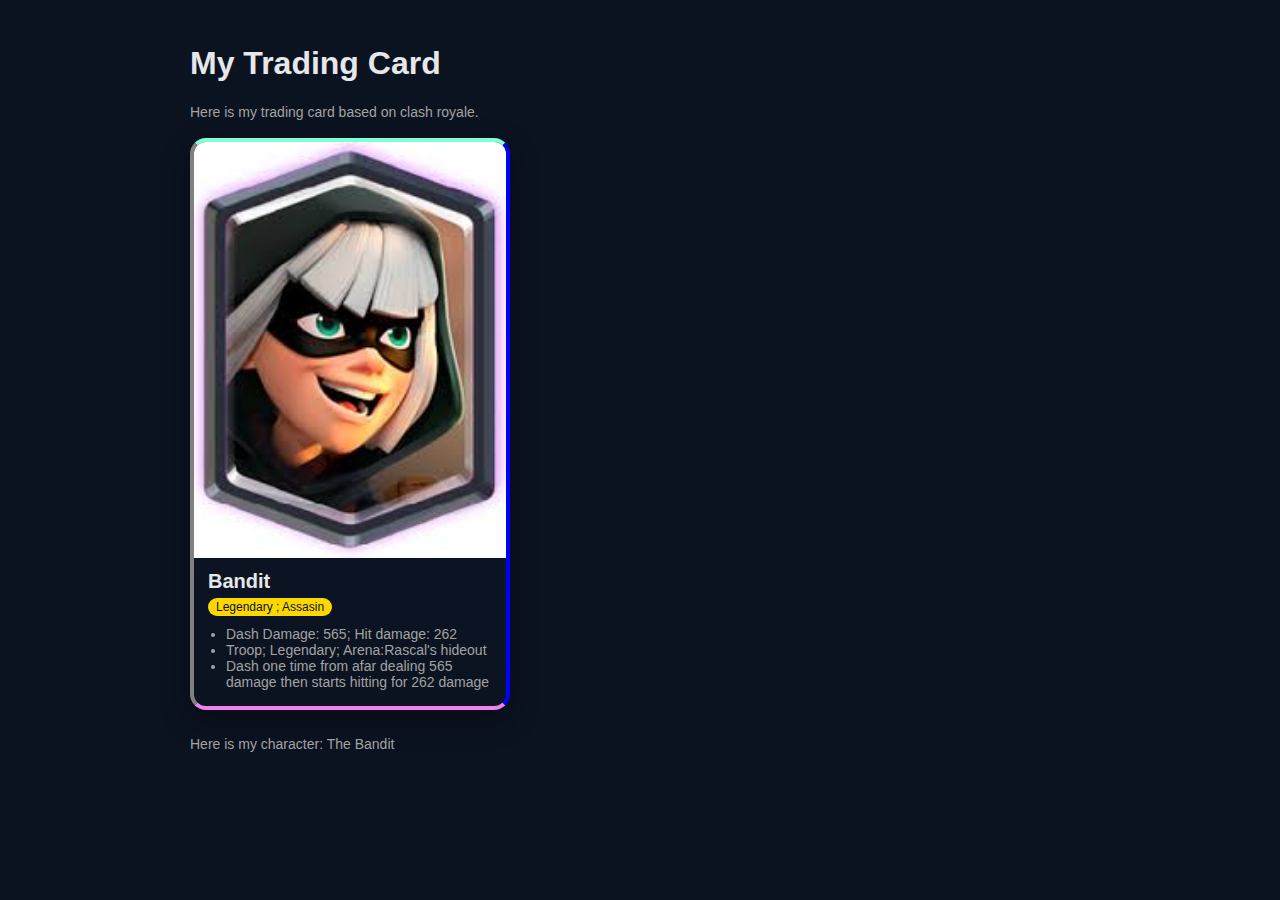
<file: index.html>
<!doctype html>
<html lang="en">
<head>
  <meta charset="utf-8" />
  <meta name="viewport" content="width=device-width, initial-scale=1" />
  <title>My Trading Card</title>
  <!-- Students: your styles live in styles.css. Open it and make changes there. -->
  <link rel="stylesheet" href="./styles.css">
</head>
<body>
  <div class="wrapper">
    <header>
      <h1>My Trading Card</h1>
      <p class="muted">Here is my trading card based on clash royale.</p>
    </header>

    <!-- STEP 1: Create a card with image + name -->
    <div class="card" aria-label="Your trading card">
      <!-- Put your image file (e.g., photo.jpg) inside the images/ folder and update the path below -->
      <img src="./images/images.JPG" alt="Your card image" />
      <div class="content">
        <h2 class="name">Bandit</h2>
        <span class="badge">Legendary ; Assasin</span>

        <!-- STEP 2: Add extra stats/info using a list or paragraphs -->
        <ul class="stats">
          <li>Dash Damage: 565;
            Hit damage: 262 </li>
          <li>Troop; Legendary;
            Arena:Rascal's hideout
          </li>
          <li>Dash one time from afar dealing 565 damage then starts hitting for 262 damage</li>
        </ul>
      </div>
    </div>

    
    <footer class="muted" style="margin-top:8px">Here is my character: The Bandit</footer>
  </div>
</body>
</html>
</file>
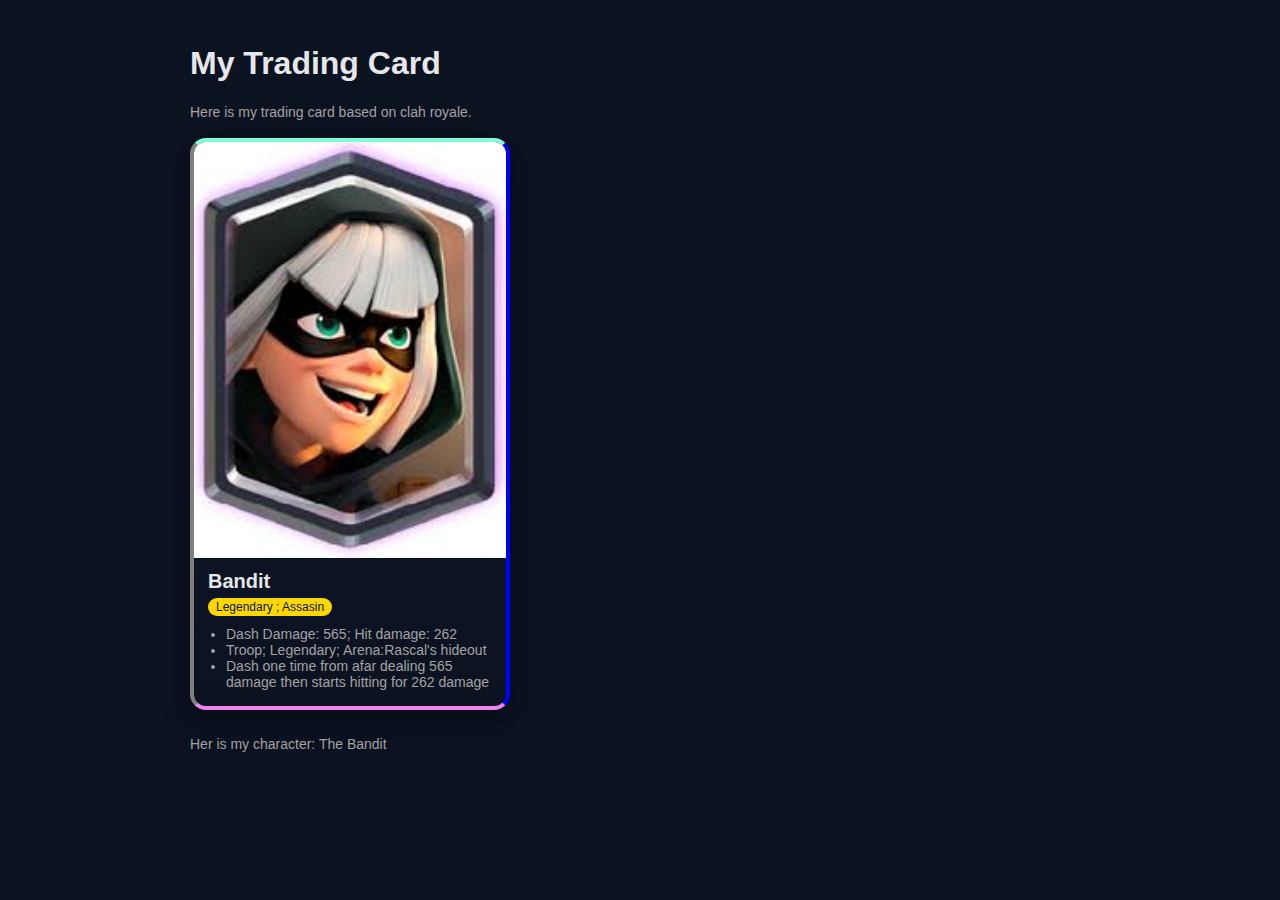
<file: student-template.html>
<!doctype html>
<html lang="en">
<head>
  <meta charset="utf-8" />
  <meta name="viewport" content="width=device-width, initial-scale=1" />
  <title>My Trading Card</title>
  <!-- Students: your styles live in styles.css. Open it and make changes there. -->
  <link rel="stylesheet" href="./styles.css">
</head>
<body>
  <div class="wrapper">
    <header>
      <h1>My Trading Card</h1>
      <p class="muted">Here is my trading card based on clah royale.</p>
    </header>

    <!-- STEP 1: Create a card with image + name -->
    <div class="card" aria-label="Your trading card">
      <!-- Put your image file (e.g., photo.jpg) inside the images/ folder and update the path below -->
      <img src="./images/images.jpg" alt="Your card image" />
      <div class="content">
        <h2 class="name">Bandit</h2>
        <span class="badge">Legendary ; Assasin</span>

        <!-- STEP 2: Add extra stats/info using a list or paragraphs -->
        <ul class="stats">
          <li>Dash Damage: 565;
            Hit damage: 262 </li>
          <li>Troop; Legendary;
            Arena:Rascal's hideout
          </li>
          <li>Dash one time from afar dealing 565 damage then starts hitting for 262 damage</li>
        </ul>
      </div>
    </div>

    
    <footer class="muted" style="margin-top:8px">Her is my character: The Bandit</footer>
  </div>
</body>
</html>
</file>
<file: styles.css>
/* Minimal CSS for the student card — edit me intentionally. */

:root {
  /* Students: change these to create your theme */
  --accent: gold;
  /* try #f87171 (red) or #22c55e (green) */
  --border: silver;
  --bg: #0b1220;
  --text: #e5e7eb;
  --muted: #a3a3a3;
  --font: Segoe UI, Tahoma, sans-serif;
}

* {
  box-sizing: border-box;
}

body {
  margin: 0;
  padding: 24px;
  font-family: var(--font);
  color: var(--text);
  background: var(--bg);
  display: grid;
  place-items: start center;
  min-height: 100vh;
}

/* STEP 1: The card is a div with a border. Inspect it and change the border color */
.card {
  width: min(320px, 90vw);
  background: linear-gradient(180deg, #0f172a, #0b1220);
  border: 4px solid var(--border);
  border-radius: 16px;
  overflow: hidden;
  box-shadow: 0 10px 28px rgba(0, 0, 0, .35);
  transition: border-color .2s ease;
  border-color: aquamarine blue violet gray;
}

.card img {
  display: block;
  width: 100%;
  aspect-ratio: 3/4;
  object-fit: cover;
  background: #111827;
}

.content {
  padding: 12px 14px 16px;
}

.name {
  margin: 0 0 4px;
  font-size: 20px;
}

.muted {
  color: var(--muted);
  font-size: 14px;
  margin: 6px 0 0;
}

/* STEP 3: Hover effect — try changing border, scale, or shadow */
.card:hover {
  border-color: var(--accent);
  transform: scale(1.02);
   box-shadow: 0 10px 20px rgba(0, 0, 0, 0.2)
}

/* Optional helpers */
.badge {
  display: inline-block;
  font-size: 12px;
  background: var(--accent);
  color: #06121b;
  padding: 2px 8px;
  border-radius: 999px;
}

.stats {
  margin: 10px 0 0;
  padding-left: 18px;
  color: var(--muted);
  font-size: 14px;
}

.wrapper {
  width: 100%;
  max-width: 900px;
  display: grid;
  grid-template-columns: 1fr;
  gap: 18px;
}

.tips {
  background: #0f172a;
  border: 1px solid #1f2937;
  border-radius: 12px;
  padding: 12px 14px;
}

.tips code {
  color: #93c5fd;
}
</file>
